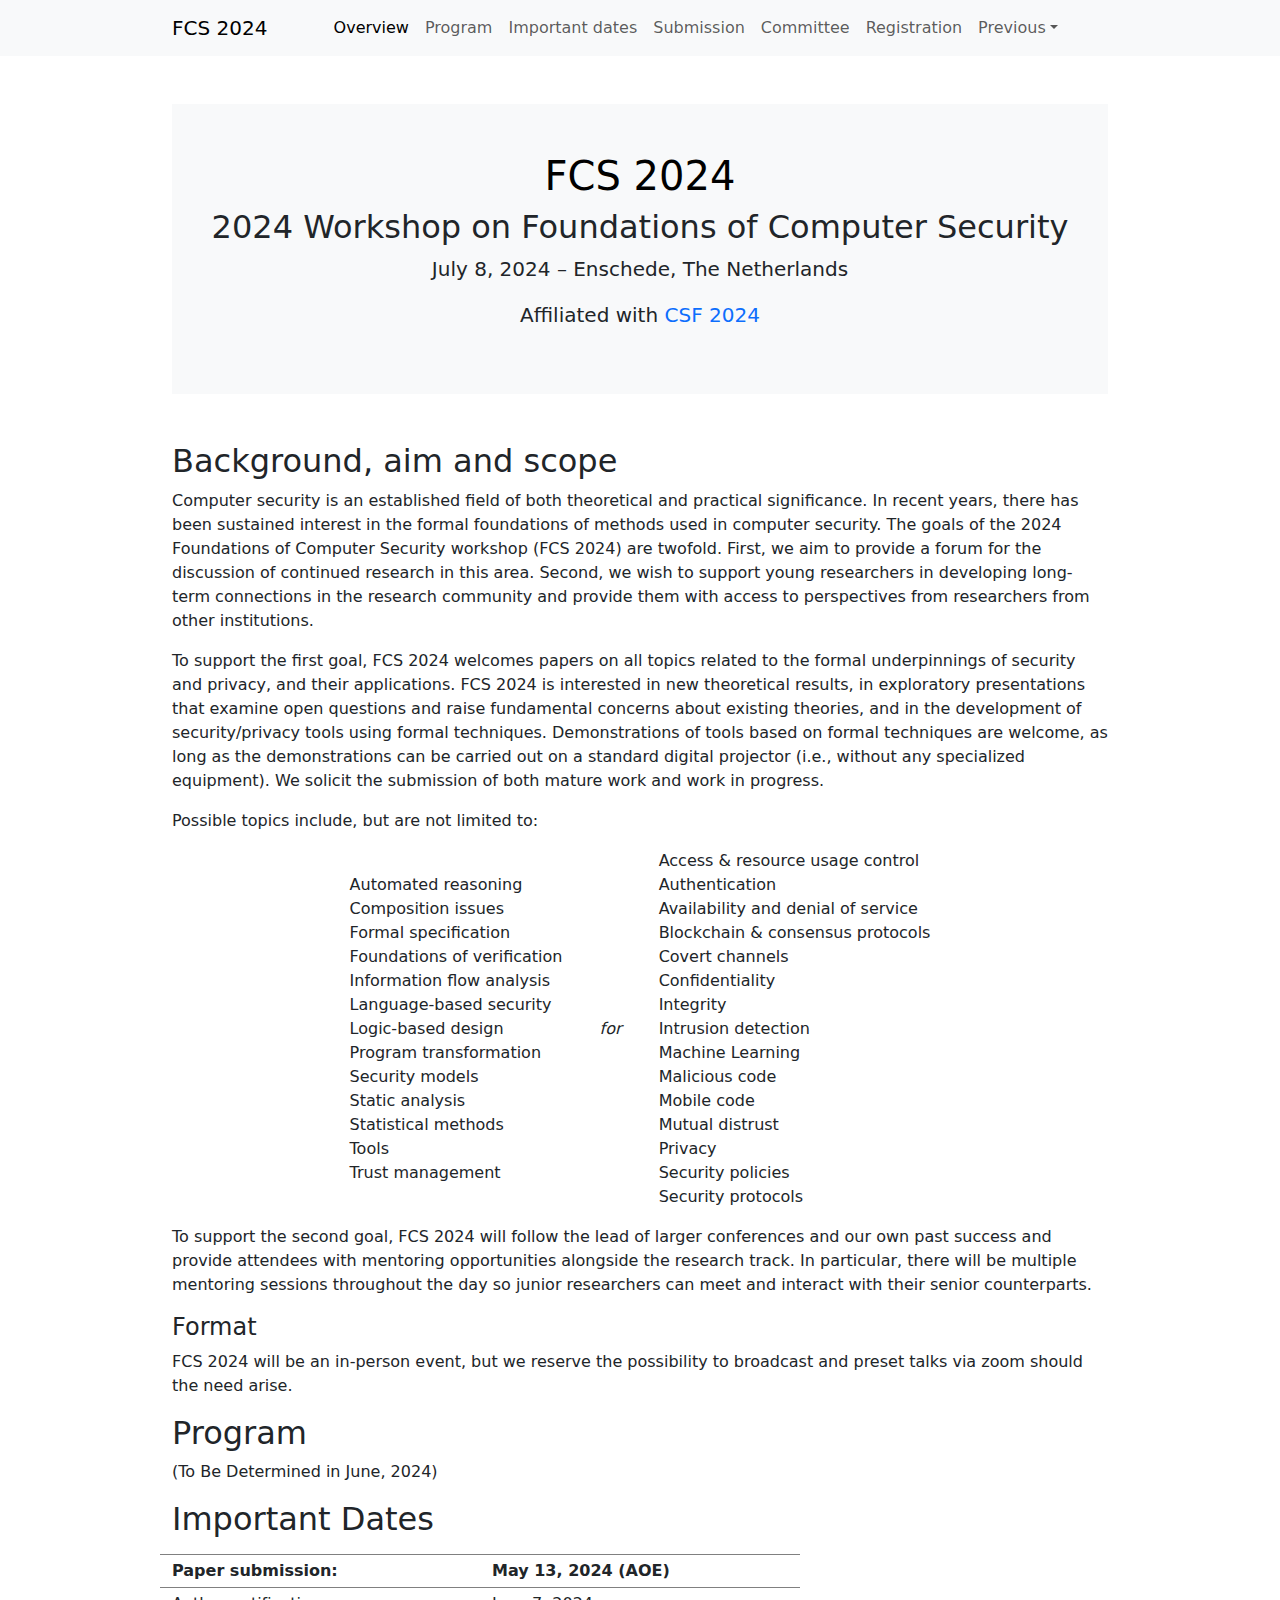
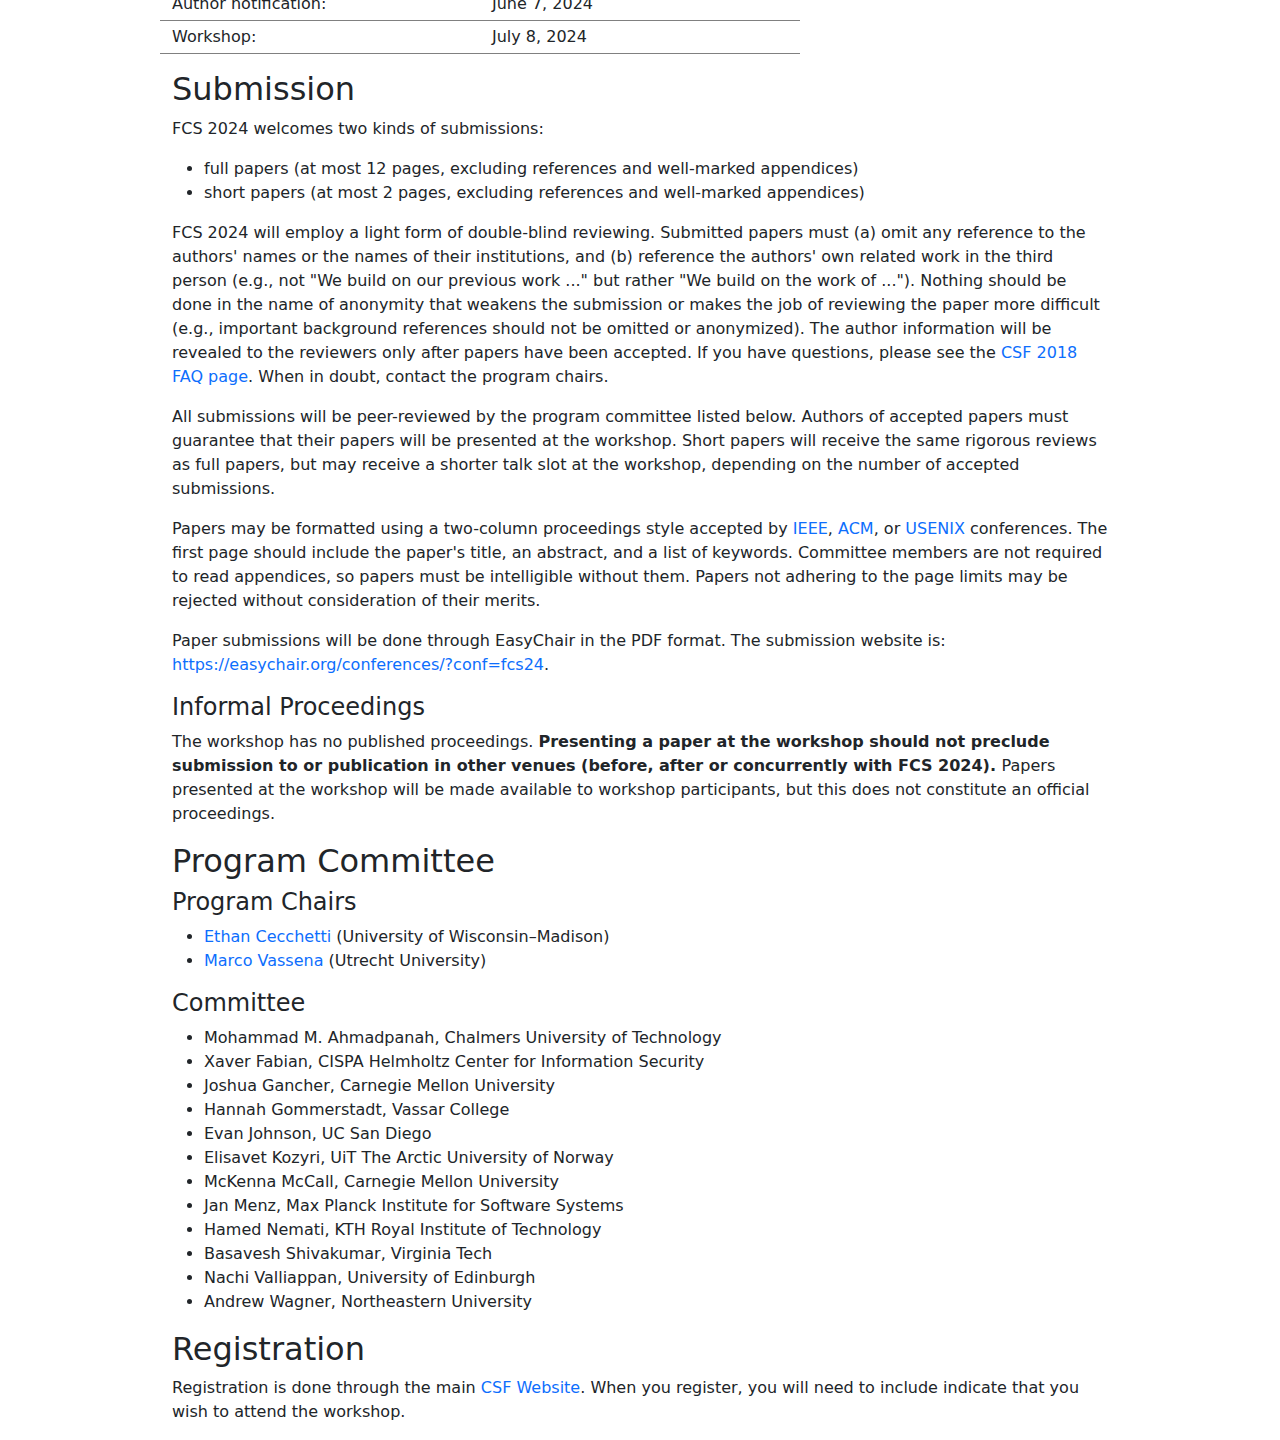
<file: index.html>
<!DOCTYPE html>
<html lang="en" data-bs-theme="light"><head><meta http-equiv="Content-Type" content="text/html; charset=UTF-8">

    <meta http-equiv="X-UA-Compatible" content="IE=edge">
    <meta name="viewport" content="width=device-width, initial-scale=1">
    <!-- The above 3 meta tags *must* come first in the head; any other head content must come *after* these tags -->
    <title>FCS 2024</title>

    <!-- Bootstrap -->
    <link href="./bootstrap.min.css" rel="stylesheet">
    <script src="./bootstrap.bundle.min.js"></script>

    <link href="./starter-template.css" rel="stylesheet">


    <!-- HTML5 shim and Respond.js for IE8 support of HTML5 elements and media queries -->
    <!-- WARNING: Respond.js doesn't work if you view the page via file:// -->
    <!--[if lt IE 9]>
      <script src="https://oss.maxcdn.com/html5shiv/3.7.2/html5shiv.min.js"></script>
      <script src="https://oss.maxcdn.com/respond/1.4.2/respond.min.js"></script>
    <![endif]-->
  </head>

<body>

<nav class="navbar navbar-expand-lg bg-body-tertiary justify-content-md-center">
  <div class="container">
    <a class="navbar-brand" href="#">FCS 2024</a>
    <button class="navbar-toggler" type="button" data-bs-toggle="collapse" data-bs-target="#navbarNav" aria-controls="navbarNav" aria-expanded="false" aria-label="Toggle navigation">
      <span class="navbar-toggler-icon"></span>
    </button>
    <div class="collapse navbar-collapse justify-content-center" id="navbarNav">
      <ul class="navbar-nav">
        <li class="nav-item"><a class="active nav-link" href="#overview">Overview</a></li>
        <li class="nav-item"><a class="nav-link" href="#program">Program</a></li>
        <li class="nav-item"><a class="nav-link" href="#dates">Important&nbsp;dates</a></li>
        <li class="nav-item"><a class="nav-link" href="#submission">Submission</a></li>
        <li class="nav-item"><a class="nav-link" href="#pc">Committee</a></li>
        <li class="nav-item"><a class="nav-link" href="#registration">Registration</a></li>
        <li class="nav-item dropdown">
          <a class="nav-link dropdown-toggle" href="#" data-bs-toggle="dropdown" aria-expanded="false">Previous</a>
          <ul class="dropdown-menu">
            <li><a class="dropdown-item" href="https://squera.github.io/fcs23/">FCS 2023</a></li>
            <li><a class="dropdown-item" href="https://jnear.github.io/fcs2022/">FCS 2022</a></li>
            <li><a class="dropdown-item" href="https://owenarden.github.io/fcs2021/">FCS 2021</a></li>
            <li><a class="dropdown-item" href="https://owenarden.github.io/fcs2020/">FCS 2020</a></li>
            <li><a class="dropdown-item" href="http://homepages.cs.ncl.ac.uk/charles.morisset/fcs2019/">FCS 2019</a></li>
            <li><a class="dropdown-item" href="http://www.andrew.cmu.edu/user/liminjia/events/fcs2018/">FCS 2018</a></li>
            <li><a class="dropdown-item" href="https://cs.au.dk/~askarov/events/fcs2017/">FCS 2017</a></li>
            <li><a class="dropdown-item" href="https://people.mpi-sws.org/~dg/events/fcs2016/">FCS 2016</a></li>
            <li><span class="dropdown-item disabled">FCS 2015</span></li>
            <li><span class="dropdown-item disabled">FCS-FCC 2014</span></li>
            <li><a class="dropdown-item" href="http://prosecco.gforge.inria.fr/personal/bblanche/fcs13/">FCS 2013</a></li>
            <li><span class="dropdown-item disabled">FCS-PrivMod 2010</span></li>
            <li><span class="dropdown-item disabled">FCS 2009</span></li>
            <li><a class="dropdown-item" href="http://profs.sci.univr.it/~vigano/fcs-arspa-wits08/">FCS-ARSPA-WITS 2008</a></li>
            <li><a class="dropdown-item" href="http://profs.sci.univr.it/~vigano/fcs-arspa07/">FCS-ARSPA 2007</a></li>
            <li><span class="dropdown-item disabled">FCS-ARSPA 2006</span></li>
            <li><a class="dropdown-item" href="http://www.cse.chalmers.se/~andrei/FCS05/">FCS 2005</a></li>
            <li><a class="dropdown-item" href="http://www.cse.chalmers.se/~andrei/FCS04/">FCS 2004</a></li>
            <li><span class="dropdown-item disabled">(FCS 2003)</span></li>
            <li><span class="dropdown-item disabled">FCS 2002</span></li>
          </ul>
        </li>
      </ul>
    </div>
  </div>
</nav>

<div class="container">

  <div class="starter-template">

     <div class="my-5">
       <div class="p5 text-center bg-body-tertiary">
         <div class="container py-5">
           <h1 class="text-body-emphasis">FCS 2024</h1>
           <h2>2024 Workshop on Foundations of Computer&nbsp;Security</h2>
           <p class="lead">July 8, 2024 &ndash; Enschede, The Netherlands</p>
           <p class="lead">
             Affiliated with <a href="https://csf2024.ieee-security.org/">CSF 2024</a>
           </p>
         </div>
       </div>
     </div>

    <div class="content">

      <h2 id="overview">Background, aim and scope</h2>
      <p>
        Computer security is an established field of both theoretical and practical significance.
        In recent years, there has been sustained interest in the formal foundations of methods used in computer security.
        The goals of the 2024 Foundations of Computer Security workshop (FCS 2024) are twofold.
        First, we aim to provide a forum for the discussion of continued research in this area.
        Second, we wish to support young researchers in developing long-term connections in the research community
        and provide them with access to perspectives from researchers from other institutions.
      </p>
      <p>
        To support the first goal, FCS 2024 welcomes papers on all topics related to the formal underpinnings of security and privacy, and their applications.
        FCS 2024 is interested in new theoretical results,
        in exploratory presentations that examine open questions and raise fundamental concerns about existing theories,
        and in the development of security/privacy tools using formal techniques.
        Demonstrations of tools based on formal techniques are welcome,
        as long as the demonstrations can be carried out on a standard digital projector (i.e., without any specialized equipment).
        We solicit the submission of both mature work and work in progress.
      </p>

      <p>Possible topics include, but are not limited to:</p>
      <div class="fcs-topics-content">
        <div class="fcs-topics">
          <p>
            Automated reasoning <br />
            Composition issues <br />
            Formal specification <br />
            Foundations of verification <br />
            Information flow analysis <br />
            Language-based security <br />
            Logic-based design <br />
            Program transformation <br />
            Security models <br />
            Static analysis <br />
            Statistical methods <br />
            Tools <br />
            Trust management <br />
          </p>
        </div>
        <div class="fcs-topics fcs-topics-xx">
          <center>
            <em>for</em>
          </center>
        </div>
        <div class="fcs-topics">
          <p>
            Access &amp; resource usage control <br />
            Authentication  <br />
            Availability and denial of service <br />
            Blockchain &amp; consensus protocols<br />
            Covert channels <br />
            Confidentiality <br />
            Integrity <br />
            Intrusion detection <br />
            Machine Learning <br />
            Malicious code <br />
            Mobile code <br />
            Mutual distrust <br />
            Privacy <br />
            Security policies <br />
            Security protocols<br />
          </p>
        </div>
      </div>

      <p>
        To support the second goal, FCS 2024 will follow the lead of larger conferences and our own past success
        and provide attendees with mentoring opportunities alongside the research track.
        In particular, there will be multiple mentoring sessions throughout the day so junior researchers can meet and interact with their senior counterparts.
      </p>

      <h4 id="format">Format</h4>
      <p>
        FCS 2024 will be an in-person event, but we reserve the possibility to broadcast and preset talks via zoom should the need arise.
      </p>

      <h2 id="program">Program</h2>
      <p>
        (To Be Determined in June, 2024)
      </p>

      <h2 id="dates">Important Dates</h2>

      <p>
      <div id="dates-div" class="panel panel-default">
        <div class="row bold">
          <div class="col-4">Paper submission:</div>
          <div class="col-4">May 13, 2024 (AOE)</div>
        </div>

        <div class="row">
          <div class="col-4">Author notification:</div>
          <div class="col-4">June 7, 2024</div>
        </div>

        <div class="row">
          <div class="col-4">Workshop:</div>
          <div class="col-4">July 8, 2024</div>
        </div>
      </div>
      </p>

      <h2 id="submission">Submission</h2>
      <p>

        FCS 2024 welcomes two kinds of submissions:
        </p><ul>
          <li> full papers (at most 12 pages, excluding references and well-marked appendices) </li>
          <li> short papers (at most 2 pages, excluding references and well-marked appendices)</li>
      </ul>

      <p>
        FCS 2024 will employ a light form of double-blind reviewing.
        Submitted papers must
        (a) omit any reference to the authors' names or the names of their institutions,
        and (b) reference the authors' own related work in the third person
        (e.g., not "We build on our previous work ..." but rather "We build on the work of ...").
        Nothing should be done in the name of anonymity that weakens the submission
        or makes the job of reviewing the paper more difficult (e.g., important background references should not be omitted or anonymized).
        The author information will be revealed to the reviewers only after papers have been accepted.
        If you have questions, please see the <a href="https://www.cs.ox.ac.uk/conferences/csf2018/faq.html">CSF 2018 FAQ page</a>.
        When in doubt, contact the program chairs.
      </p>

      <p>
        All submissions will be peer-reviewed by the program committee listed below.
        Authors of accepted papers must guarantee that their papers will be presented at the workshop.
        Short papers will receive the same rigorous reviews as full papers,
        but may receive a shorter talk slot at the workshop, depending on the number of accepted submissions.
      </p>

      <p>
        Papers may be formatted using a two-column proceedings style accepted by
        <a href="https://www.ieee.org/conferences/publishing/templates.html">IEEE</a>,
        <a href="https://www.acm.org/publications/proceedings-template">ACM</a>,
        or <a href="https://www.usenix.org/conferences/author-resources/paper-templates">USENIX</a> conferences.
        The first page should include the paper's title, an abstract, and a list of keywords.
        Committee members are not required to read appendices, so papers must be intelligible without them.
        Papers not adhering to the page limits may be rejected without consideration of their merits.

      <p>
        Paper submissions will be done through EasyChair in the PDF format.
        The submission website is: <a href="https://easychair.org/conferences/?conf=fcs24">https://easychair.org/conferences/?conf=fcs24</a>.
      </p>

      <h4 id="proceedings">Informal Proceedings</h4>
      <p>
        The workshop has no published proceedings.
        <span class="bold">
          Presenting a paper at the workshop should not
          preclude submission to or publication in other venues
          (before, after or concurrently with FCS 2024).
        </span>
        Papers presented at the workshop will be made available to workshop participants, but this does not constitute an official proceedings.
      </p>

      <h2 id="pc">Program Committee</h2>
      <h4>Program Chairs</h4>
      <ul>
        <li><a href="https://cecchetti.sites.cs.wisc.edu/">Ethan Cecchetti</a> (University of Wisconsin&ndash;Madison)</li>
        <li><a href="https://webspace.science.uu.nl/~4110161/">Marco Vassena</a> (Utrecht University)</li>
      </ul>

      <h4>Committee</h4>
      <ul>
        <li>Mohammad M. Ahmadpanah, Chalmers University of Technology</li>
        <li>Xaver Fabian, CISPA Helmholtz Center for Information Security</li>
        <li>Joshua Gancher, Carnegie Mellon University</li>
        <li>Hannah Gommerstadt, Vassar College</li>
        <li>Evan Johnson, UC San Diego</li>
        <li>Elisavet Kozyri, UiT The Arctic University of Norway</li>
        <li>McKenna McCall, Carnegie Mellon University</li>
        <li>Jan Menz, Max Planck Institute for Software Systems</li>
        <li>Hamed Nemati, KTH Royal Institute of Technology</li>
        <li>Basavesh Shivakumar, Virginia Tech</li>
        <li>Nachi Valliappan, University of Edinburgh</li>
        <li>Andrew Wagner, Northeastern University</li>
      </ul>

      <h2 id="registration">Registration</h2>
      <p>
        Registration is done through the main <a href="https://csf2024.ieee-security.org/">CSF Website</a>.
        When you register, you will need to include indicate that you wish to attend the workshop.
      </p>

    </div>

</div><!-- /.container -->

</body></html>
</file>
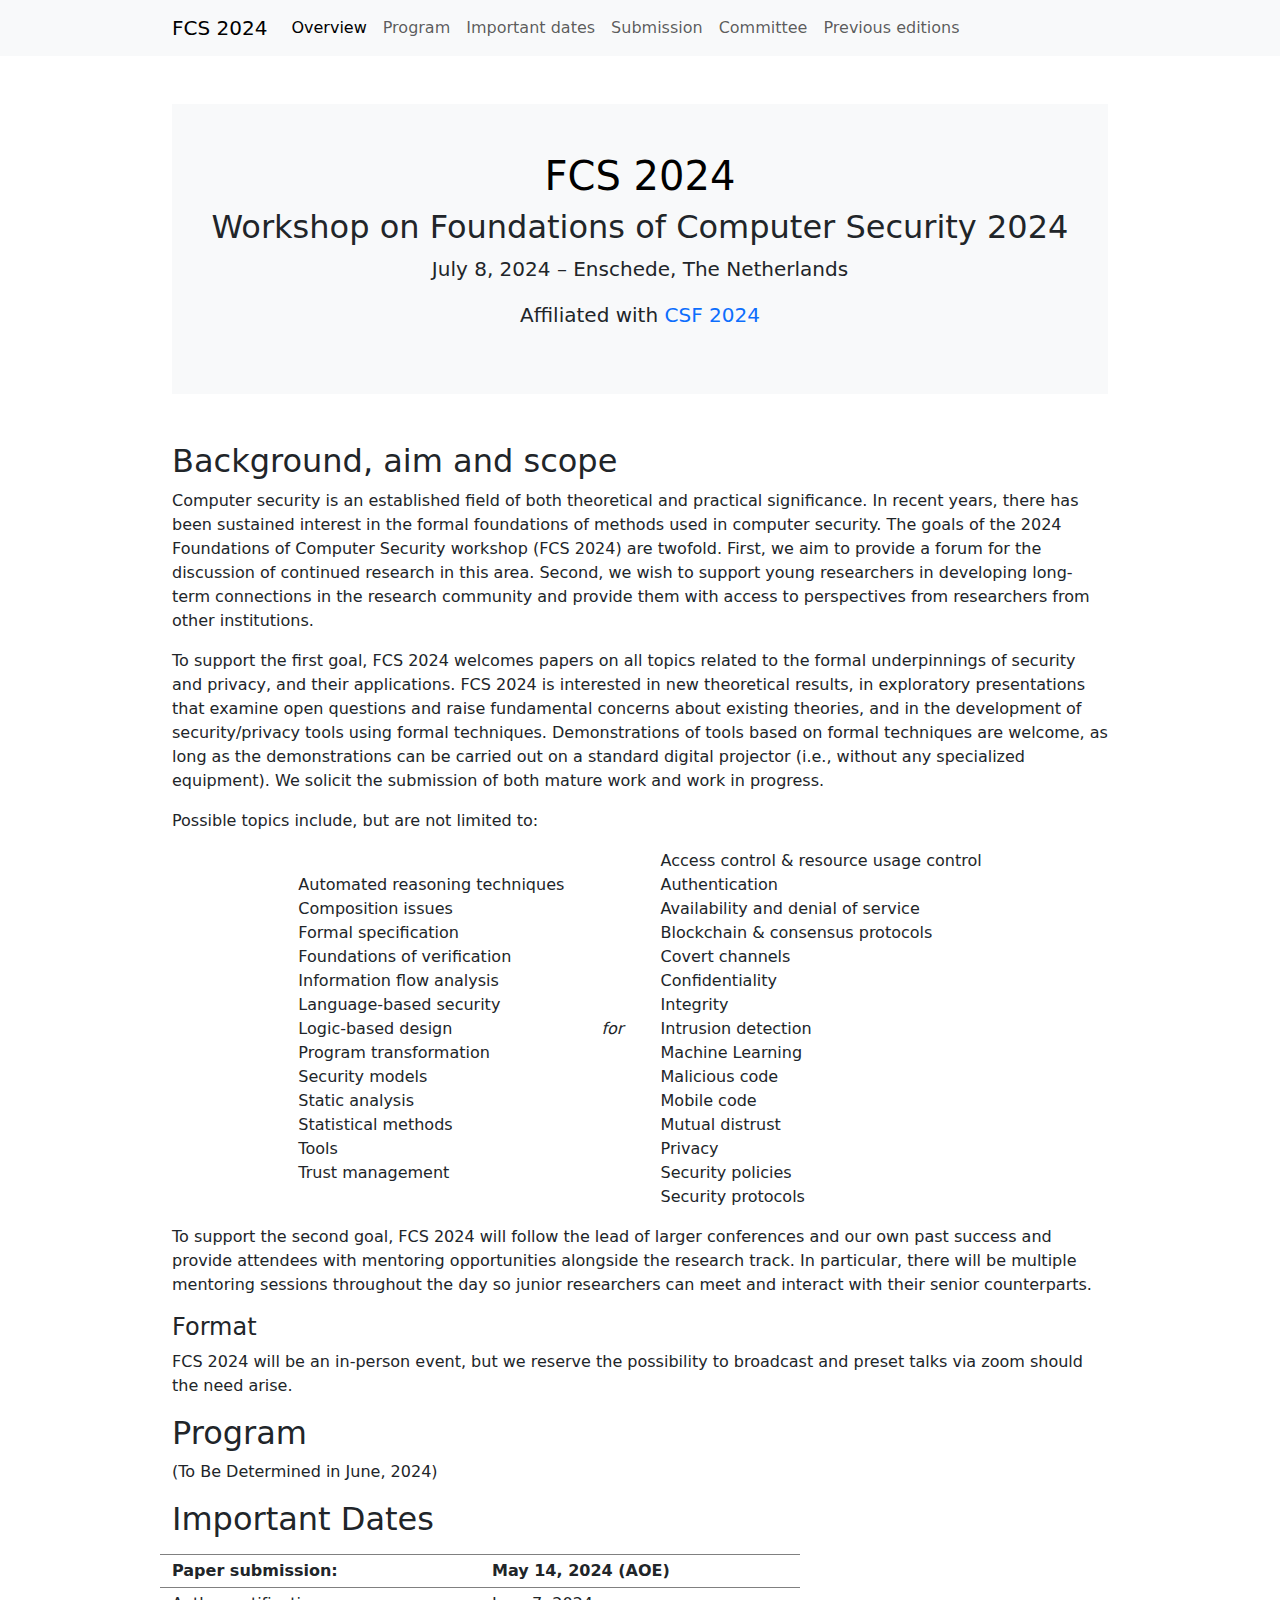
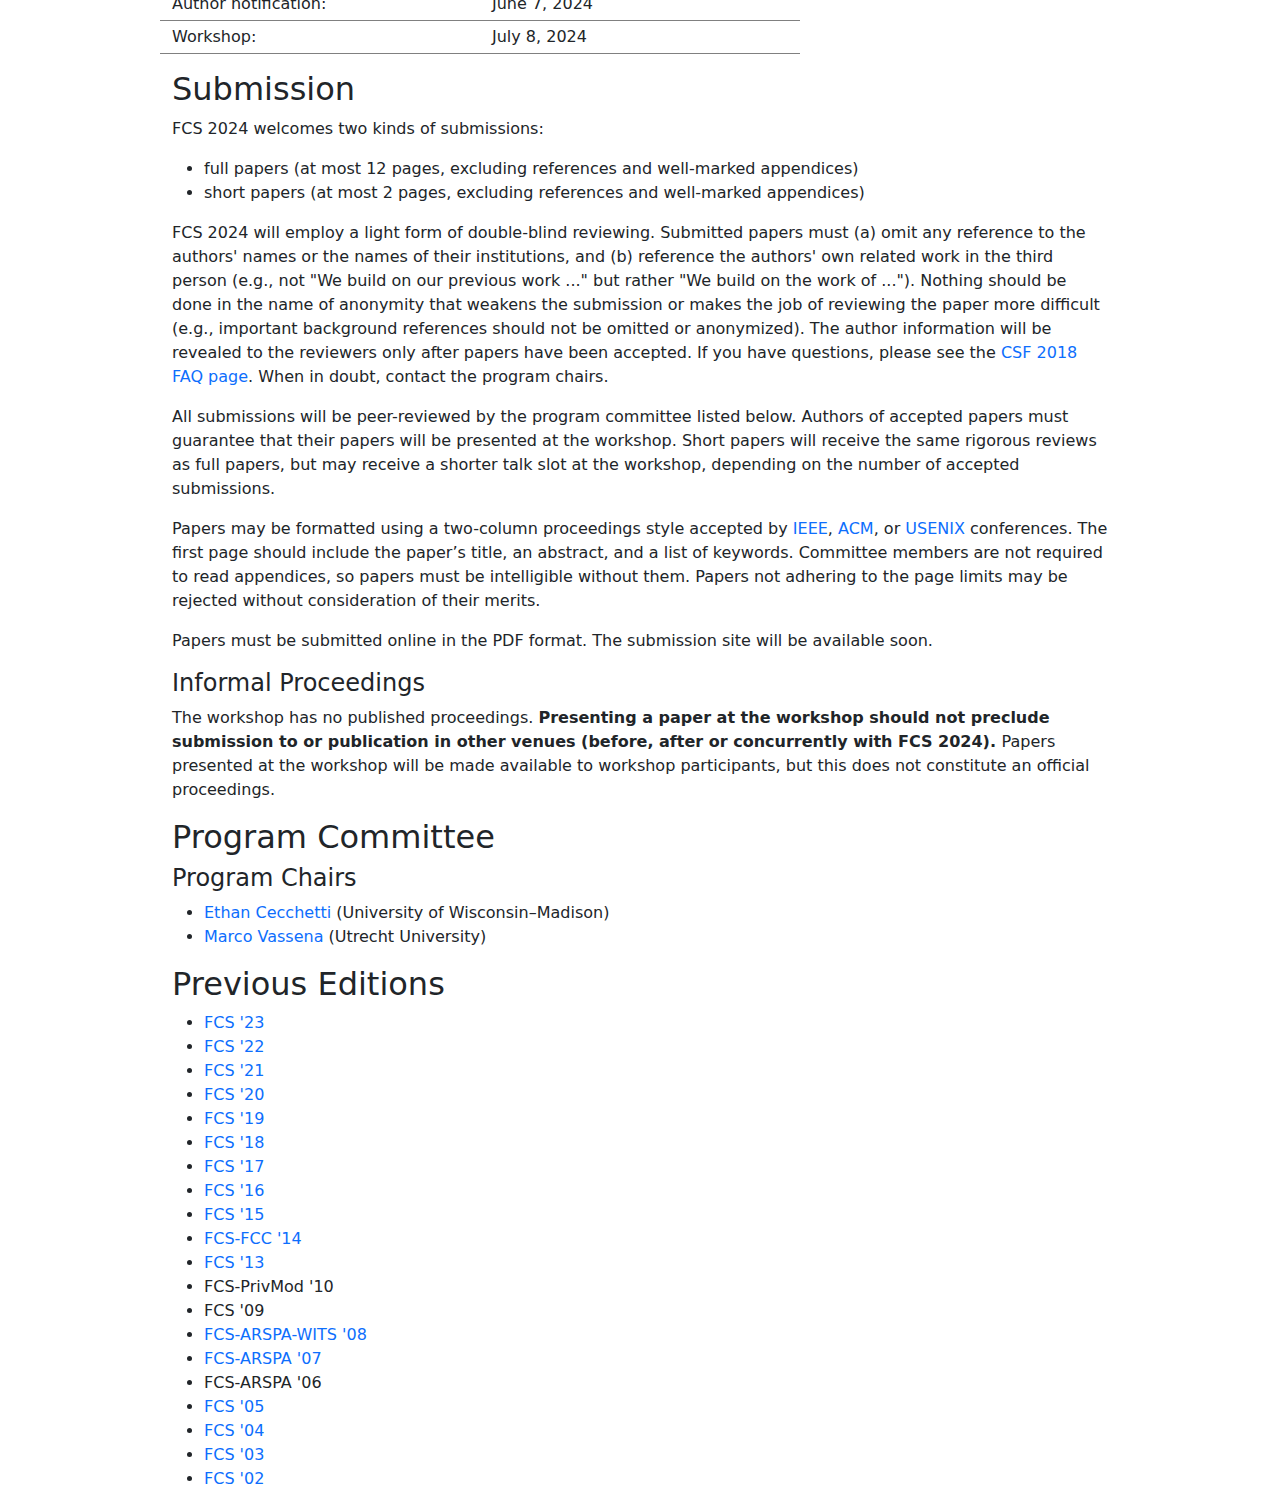
<file: 2024/index.html>
<!DOCTYPE html>
<html lang="en" data-bs-theme="light"><head><meta http-equiv="Content-Type" content="text/html; charset=UTF-8">

    <meta http-equiv="X-UA-Compatible" content="IE=edge">
    <meta name="viewport" content="width=device-width, initial-scale=1">
    <!-- The above 3 meta tags *must* come first in the head; any other head content must come *after* these tags -->
    <title>FCS 2024</title>

    <!-- Bootstrap -->
    <link href="../bootstrap.min.css" rel="stylesheet">
    <script src="../bootstrap.min.js"></script>

    <link href="../starter-template.css" rel="stylesheet">


    <!-- HTML5 shim and Respond.js for IE8 support of HTML5 elements and media queries -->
    <!-- WARNING: Respond.js doesn't work if you view the page via file:// -->
    <!--[if lt IE 9]>
      <script src="https://oss.maxcdn.com/html5shiv/3.7.2/html5shiv.min.js"></script>
      <script src="https://oss.maxcdn.com/respond/1.4.2/respond.min.js"></script>
    <![endif]-->
  </head>

<body>

<nav class="navbar navbar-expand-md bg-body-tertiary">
  <div class="container">
    <a class="navbar-brand" href="#">FCS 2024</a>
    <button class="navbar-toggler" type="button" data-bs-toggle="collapse" data-bs-target="#navbarNav" aria-controls="navbarNav" aria-expanded="false" aria-label="Toggle navigation">
      <span class="navbar-toggler-icon"></span>
    </button>
    <div class="collapse navbar-collapse" id="navbarNav">
      <ul class="navbar-nav">
        <li class="nav-item"><a class="active nav-link" href="#overview">Overview</a></li>
        <li class="nav-item"><a class="nav-link" href="#program">Program</a></li>
        <li class="nav-item"><a class="nav-link" href="#dates">Important dates</a></li>
        <li class="nav-item"><a class="nav-link" href="#submission">Submission</a></li>
        <li class="nav-item"><a class="nav-link" href="#pc">Committee</a></li>
        <li class="nav-item"><a class="nav-link" href="#previous">Previous editions</a></li>
      </ul>
    </div>
  </div>
</nav>

<div class="container">

  <div class="starter-template">

     <div class="my-5">
       <div class="p5 text-center bg-body-tertiary">
         <div class="container py-5">
           <h1 class="text-body-emphasis">FCS 2024</h1>
           <h2>Workshop on Foundations of Computer Security 2024</h2>
           <p class="lead">July 8, 2024 &ndash; Enschede, The Netherlands</p>
           <p class="lead">
             Affiliated with <a href="https://csf2024.ieee-security.org/">CSF 2024</a>
           </p>
         </div>
       </div>
     </div>

    <div class="content">

      <h2 id="overview">Background, aim and scope</h2>
      <p>
        Computer security is an established field of both theoretical and practical significance.
        In recent years, there has been sustained interest in the formal foundations of methods used in computer security.
        The goals of the 2024 Foundations of Computer Security workshop (FCS 2024) are twofold.
        First, we aim to provide a forum for the discussion of continued research in this area.
        Second, we wish to support young researchers in developing long-term connections in the research community
        and provide them with access to perspectives from researchers from other institutions.
      </p>
      <p>
        To support the first goal, FCS 2024 welcomes papers on all topics related to the formal underpinnings of security and privacy, and their applications.
        FCS 2024 is interested in new theoretical results,
        in exploratory presentations that examine open questions and raise fundamental concerns about existing theories,
        and in the development of security/privacy tools using formal techniques.
        Demonstrations of tools based on formal techniques are welcome,
        as long as the demonstrations can be carried out on a standard digital projector (i.e., without any specialized equipment).
        We solicit the submission of both mature work and work in progress.
      </p>

      <p>Possible topics include, but are not limited to:</p>
      <div class="fcs-topics-content">
        <div class="fcs-topics">
          <p>
            Automated reasoning techniques <br />
            Composition issues <br />
            Formal specification <br />
            Foundations of verification <br />
            Information flow analysis <br />
            Language-based security <br />
            Logic-based design <br />
            Program transformation <br />
            Security models <br />
            Static analysis <br />
            Statistical methods <br />
            Tools <br />
            Trust management <br />
          </p>
        </div>
        <div class="fcs-topics fcs-topics-xx">
          <center>
            <em>for</em>
          </center>
        </div>
        <div class="fcs-topics">
          <p>
            Access control &amp; resource usage control <br />
            Authentication  <br />
            Availability and denial of service <br />
            Blockchain &amp; consensus protocols<br />
            Covert channels <br />
            Confidentiality <br />
            Integrity <br />
            Intrusion detection <br />
            Machine Learning <br />
            Malicious code <br />
            Mobile code <br />
            Mutual distrust <br />
            Privacy <br />
            Security policies <br />
            Security protocols<br />
          </p>
        </div>
      </div>

      <p>
        To support the second goal, FCS 2024 will follow the lead of larger conferences and our own past success
        and provide attendees with mentoring opportunities alongside the research track.
        In particular, there will be multiple mentoring sessions throughout the day so junior researchers can meet and interact with their senior counterparts.
      </p>

      <h4 id="format">Format</h4>
      <p>
        FCS 2024 will be an in-person event, but we reserve the possibility to broadcast and preset talks via zoom should the need arise.
      </p>

      <h2 id="program">Program</h2>
      <p>
        (To Be Determined in June, 2024)
      </p>

      <h2 id="dates">Important Dates</h2>

      <p>
      <div id="dates-div" class="panel panel-default">
        <div class="row bold">
          <div class="col-4">Paper submission:</div>
          <div class="col-4">May 14, 2024 (AOE)</div>
        </div>

        <div class="row">
          <div class="col-4">Author notification:</div>
          <div class="col-4">June 7, 2024</div>
        </div>

        <div class="row">
          <div class="col-4">Workshop:</div>
          <div class="col-4">July 8, 2024</div>
        </div>
      </div>
      </p>

      <h2 id="submission">Submission</h2>
      <p>

        FCS 2024 welcomes two kinds of submissions:
        </p><ul>
          <li> full papers (at most 12 pages, excluding references and well-marked appendices) </li>
          <li> short papers (at most 2 pages, excluding references and well-marked appendices)</li>
      </ul>

      <p>
        FCS 2024 will employ a light form of double-blind reviewing.
        Submitted papers must
        (a) omit any reference to the authors' names or the names of their institutions,
        and (b) reference the authors' own related work in the third person
        (e.g., not "We build on our previous work ..." but rather "We build on the work of ...").
        Nothing should be done in the name of anonymity that weakens the submission
        or makes the job of reviewing the paper more difficult (e.g., important background references should not be omitted or anonymized).
        The author information will be revealed to the reviewers only after papers have been accepted.
        If you have questions, please see the <a href="https://www.cs.ox.ac.uk/conferences/csf2018/faq.html">CSF 2018 FAQ page</a>.
        When in doubt, contact the program chairs.
      </p>

      <p>
        All submissions will be peer-reviewed by the program committee listed below.
        Authors of accepted papers must guarantee that their papers will be presented at the workshop.
        Short papers will receive the same rigorous reviews as full papers,
        but may receive a shorter talk slot at the workshop, depending on the number of accepted submissions.
      </p>

      <p>
        Papers may be formatted using a two-column proceedings style accepted by
        <a href="https://www.ieee.org/conferences/publishing/templates.html">IEEE</a>,
        <a href="https://www.acm.org/publications/proceedings-template">ACM</a>,
        or <a href="https://www.usenix.org/conferences/author-resources/paper-templates">USENIX</a> conferences.
        The first page should include the paper’s title, an abstract, and a list of keywords.
        Committee members are not required to read appendices, so papers must be intelligible without them.
        Papers not adhering to the page limits may be rejected without consideration of their merits.

      <p>
        Papers must be submitted online in the PDF format.
        The submission site will be available soon.
      </p>

      <h4 id="proceedings">Informal Proceedings</h4>
      <p>
        The workshop has no published proceedings.
        <span class="bold">
          Presenting a paper at the workshop should not
          preclude submission to or publication in other venues
          (before, after or concurrently with FCS 2024).
        </span>
        Papers presented at the workshop will be made available to workshop participants, but this does not constitute an official proceedings.
      </p>

      <h2 id="pc">Program Committee</h2>
      <h4>Program Chairs</h4>
      <ul>
        <li><a href="https://cecchetti.sites.cs.wisc.edu/">Ethan Cecchetti</a> (University of Wisconsin&ndash;Madison)</li>
        <li><a href="https://webspace.science.uu.nl/~4110161/">Marco Vassena</a> (Utrecht University)</li>
      </ul>

      <h2 id="previous">Previous Editions</h2>

      <ul>
        <li><a href="https://squera.github.io/fcs23/">FCS '23</a></li>
        <li><a href="https://jnear.github.io/fcs2022/">FCS '22</a></li>
        <li><a href="https://owenarden.github.io/fcs2021/">FCS '21</a></li>
        <li><a href="https://owenarden.github.io/fcs2020/">FCS '20</a></li>
        <li><a href="http://homepages.cs.ncl.ac.uk/charles.morisset/fcs2019/">FCS '19</a></li>
        <li><a href="http://www.andrew.cmu.edu/user/liminjia/events/fcs2018/">FCS '18</a></li>
        <li><a href="https://cs.au.dk/~askarov/events/fcs2017/">FCS '17</a></li>
        <li><a href="https://people.mpi-sws.org/~dg/events/fcs2016/">FCS '16</a></li>
        <li><a href="http://software.imdea.org/~bkoepf/FCS15/">FCS '15</a></li>
        <li><a href="http://software.imdea.org/~bkoepf/FCS-FCC14/">FCS-FCC '14</a></li>
        <li><a href="http://prosecco.gforge.inria.fr/personal/bblanche/fcs13/">FCS '13</a></li>
        <li> FCS-PrivMod '10</li>
        <li> FCS '09</li>
        <li><a href="http://profs.sci.univr.it/~vigano/fcs-arspa-wits08/">FCS-ARSPA-WITS '08</a></li>
        <li><a href="http://profs.sci.univr.it/~vigano/fcs-arspa07/">FCS-ARSPA '07</a></li>
        <li>FCS-ARSPA '06</li>
        <li><a href="http://www.cse.chalmers.se/~andrei/FCS05/">FCS '05</a></li>
        <li><a href="http://www.cse.chalmers.se/~andrei/FCS04/">FCS '04</a></li>
        <li><a href="http://www.qatar.cmu.edu/iliano/svc/conf/fcs03/index.html">FCS '03</a></li>
        <li><a href="http://floc02.diku.dk/FCS/">FCS '02</a></li>
      </ul>
    </div>

    </div>

</div><!-- /.container -->

</body></html>
</file>
<file: starter-template.css>
body {
  /*padding-top: 50px;*/
}

a {
  text-decoration: none;
}

a:hover {
  text-decoration: underline;
}

.bold {
  font-weight: bold;
}

.starter-template {
  /*padding: 40px 15px;*/
  text-align: center;
}

.content {
  text-align:left;
}

.tabular {
    display:table;
}
.tabular-row {
    display:table-row;
}
.tabular-cell {
    display:table-cell;
}

.tabular-cell-pd {
    display:table-cell;
    padding-left: 1em;
}



.vcenter {
    display: flex;
    align-items: center;
}


.fcs-topics-content {
  text-align: center;
}
.fcs-topics{
  text-align: left;
  display: inline-block;
  vertical-align: middle;
}

.fcs-topics-xx{
  margin-left: 2em;
  margin-right: 2em;
  margin-bottom: 1em;
}

#dates-div > div > div {
  padding-top: 0.25em;
  padding-bottom: 0.25em;
  border-bottom: 1px solid gray;
}

#dates-div > div:first-child > div {
  border-top: 1px solid gray;
}

@media only screen and (min-width: 1200px)
 /* and (-webkit-min-device-pixel-ratio: 2) */
  {
    .container {
      max-width: 960px;
    }

    /*
    .fcs-topics-content {
      text-align: left;
      margin-left:0.5em;
      margin-right:0em;
    }
    .fcs-topics{
      text-align: left;
      display: block;
      vertical-align: left;
    }
    */
}
</file>
